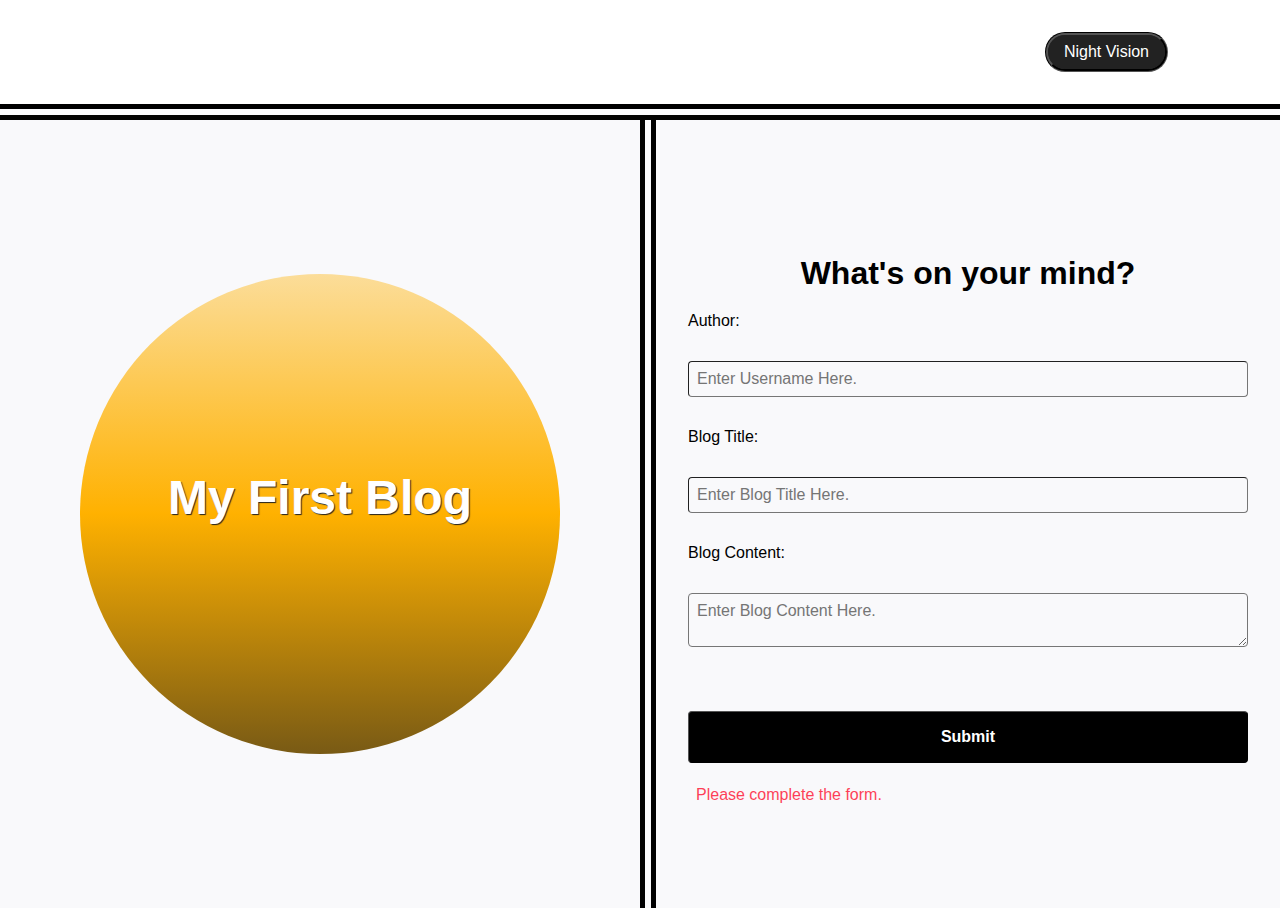
<file: index.html>
<!DOCTYPE html>
<html lang="en">

<head>
    <meta charset="UTF-8" />
    <meta name="viewport" content="width=device-width, initial-scale=1.0" />
    <meta http-equiv="X-UA-Compatible" content="ie=edge" />
    <title>Landing Page</title>

    <link rel="stylesheet" href="./styles.css" />
    <link rel="stylesheet" href="./form.css" />

    <script defer src="./logic.js" type="text/javascript"></script>
    <script defer src="./form.js" type="text/javascript"></script>
</head>

<body>

    <!-- TODO: Create landing page elements to match the mock-up provided. At the very least, include the following elements. -->
    <header>
        <span class="button-wrap">
            <span class="toggle"></span>
        </span>
        <button id="toggle">Night Vision</button>
    </header>

    <main>

        <aside class="circle" id="circle">
            <h2>My First Blog</h2>
        </aside>

        <!-- A form element that contains the following: -->
        <!-- An input element whose label and id are `username` -->
        <!-- An input element whose label and id are `title` -->
        <!-- A textarea element whose label and id are `content` -->
        <!-- A p element whose id is `error` -->
        <section>
            <form id="blogForm">
                <h2>What's on your mind?</h2>

                <label for="username">Author:</label><br>
                <input type="text" id="username" name="username" placeholder="Enter Username Here."><br>

                <label for="title">Blog Title:</label><br>
                <input type="text" id="title" name="title" placeholder="Enter Blog Title Here."><br>

                <label for="content">Blog Content:</label><br>
                <textarea id="content" name="content" placeholder="Enter Blog Content Here."></textarea><br>

                <p id="error">Please complete the form.</p><br>

                <input type="submit"></input><br>
            </form>
        </section>

    </main>
</body>

</html>
</file>
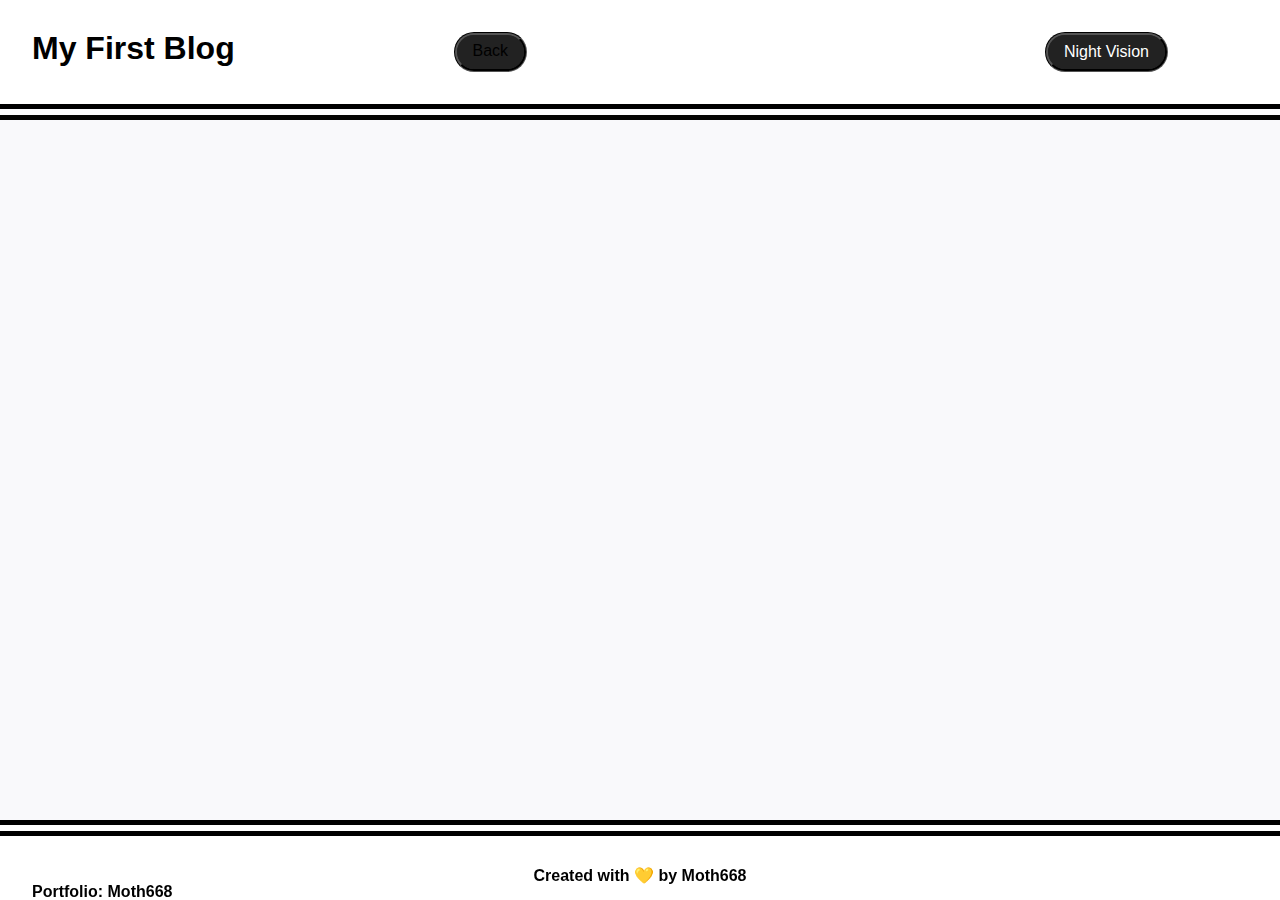
<file: blog.html>
<!DOCTYPE html>
<html lang="en">

<head>
    <meta charset="UTF-8" />
    <meta name="viewport" content="width=device-width, initial-scale=1.0" />
    <meta http-equiv="X-UA-Compatible" content="ie=edge" />
    <title>Blog</title>

    <link rel="stylesheet" href="./styles.css" />
    <link rel="stylesheet" href="./blog.css" />

    <script defer src="./logic.js" type="text/javascript"></script>
    <script defer src="./blog.js" type="text/javascript"></script>
</head>

<body>

    <!-- TODO: Create header, main, and footer elements -->
    <header>

        <h1>My First Blog</h1>

        <!-- back button  -->
        <div id="back" class="back">
            <a href="./index.html">Back</a>
        </div>

        <span class="button-wrap">
            <span class="toggle"></span>
        </span>

        <button id="toggle">Night Vision</button>

    </header>

    <main>

        <div class="blogPosts">

            <!-- <article id="post" class="post">
                 <h2> Title </h2>
                <p>Username</p>
                <blockquote>Content</blockquote> -->
            <!-- </article><br> --> 


        </div>

        <footer id="light" class="light">
            <h3 id="love">Created with 💛 by Moth668</h3>
                <h3>Portfolio: Moth668</h3>
                <h3>Blog: Full Stack</h3>
                <h3>Email: tdrice668@gmail.com</h3>
        </footer>

    </main>


</body>

</html>
</file>
<file: form.css>
/*
  Form Styles
*/

/*
  Tags
*/
aside {
    background: linear-gradient(var(--light-accent),
            var(--circle-color),
            var(--dark-accent));
    clip-path: circle(15rem at center);
    display: flex;
    justify-content: center;
    align-items: center;
}

aside,
section {
    flex: 1 1 50%;
}

aside>h2 {
    font-size: 3rem;
    color: white;
    text-shadow: 1px 1px 1px var(--dark-accent);
}

form {
    display: flex;
    flex-flow: column wrap;
    position: relative;
}

form>*:not(label) {
    margin: 1rem 0;
    padding: 0.5rem;
}

h2 {
    text-align: center;
    font-size: 2rem;
    margin-bottom: 2rem;
}

input[type=submit] {
    padding: 1rem;
    cursor: pointer;
    font-weight: bold;
    font-size: 1rem;
    background-color: var(--dark);
    color: var(--light);
}

input[type=submit]:active {
    box-shadow: 1px 1px 1px 1px rgba(0, 0, 0, .5);
    background-color: var(--dark-accent);
}

input[type=submit]:hover {
    border-style: inset;
    background-color: var(--dark-accent-action);
}

input,
textarea {
    border-radius: 4px;
    border-width: 1px;
    font-size: 1rem;
    background-color: var(--light-accent);
}

section {
    padding: 2rem;
    display: flex;
    align-items: stretch;
    flex-flow: column wrap;
    justify-content: center;
    border-left: double 1rem;
}

/*
    Classes
  */
.dark section {
    border-left: solid .5rem var(--disabled);
}

/*
    IDs
  */
#error {
    color: var(--error);
    opacity: .75;
    position: absolute;
    bottom: -2rem;
}
</file>
<file: blog.css>
/*
  Blog Styles
*/

/*
  Tags
*/
a {
    text-decoration: none;
}

article {
    flex: 1 1 50%;
    border: 2px solid;
    border-radius: 4px;
    padding: 1rem;
    position: relative;
}

article blockquote {
    margin: 1rem;
    margin-bottom: 2rem;
    font-style: italic;
}

article h2 {
    text-transform: capitalize;
    border-bottom: thin solid;
}

article p {
    position: absolute;
    left: 1rem;
    bottom: 0.5rem;
    opacity: .75;
}

footer {
    position: fixed;
    inset: 0;
    top: calc(100% - 5rem);
}

li {
    margin: 1rem;
}

main {
    flex-direction: column;
    gap: 1em;
    padding: 1rem;
    height: calc(100vh - 11rem);
    overflow-y: scroll;
    justify-content: flex-start;
}

ul {
    list-style: none;
}

/*
    Classes
  */
.card {
    flex: 1 1 50%;
    border: 2px solid;
    border-radius: 4px;
}

.dark a {
    color: var(--light);
}

.light footer {
    border-top: double 1rem;
}

.light a {
    color: var(--dark);
}

/*
    IDs
  */
#back {
    padding: 0.5rem 1rem;
    border-radius: 200px;
    margin-right: 5rem;
    border: groove black;
    background-color: var(--dark-accent);
    color: var(--light);
}


#back:active {
    box-shadow: 1px 1px 1px 1px rgba(0, 0, 0, .5);
    background-color: var(--dark-accent);
}

#back:hover {
    border-style: inset;
    background-color: var(--dark-accent-action);
}

#love {
    text-align: center;
}
</file>
<file: styles.css>
/*
  Resets
*/
*,
*:before,
*:after {
    margin: 0;
    padding: 0;
    box-sizing: border-box;
}

html {
    height: 100%;
}

body {
    min-height: 100%;
    line-height: 1;
    font-family: sans-serif;
}

​h1,
h2,
h3,
h4,
h5,
h6 {
    font-size: 100%;
}

​input,
select,
option,
optgroup,
textarea,
button,
pre,
code {
    font-size: 100%;
    font-family: inherit;
}

​ol,
ul {
    list-style: none;
}

/*
  General Styles
*/
/*
  Universal
*/
:root {
    --light: #fff;
    --light-accent: #f9f9fb;
    --dark: #000;
    --dark-accent: #222;
    --dark-accent-action: #111;
    --action: #563d7c;
    --action-accent: #8570a5;
    --disabled: #aaa;
    --error: #ff0022;
    --circle-color: #ffb100;
}

* {
    transition: background-color ease-in .5s;
}

/*
  Tags
*/
header {
    display: flex;
    flex-flow: row wrap;
    justify-content: space-between;
}

header,
footer {
    padding: 2rem;
}

main {
    height: calc(100vh - 6rem);
    display: flex;
    justify-content: center;
    align-items: stretch;
    border-top: double 1rem;
}

/*
  Classes
*/
.dark header,
.dark footer {
    background-color: var(--dark);
    color: var(--light);
}


.dark main {
    background-color: var(--dark-accent);
    color: var(--light);
    border-top: solid .5rem var(--disabled);
}

.light header,
.light footer {
    background-color: var(--light);
    color: var(--dark);
}

.light main {
    background-color: var(--light-accent);
    color: var(--dark);
}

/*
  IDs
*/
#toggle {
    padding: 0.5rem 1rem;
    border-radius: 200px;
    margin-right: 5rem;
    border: groove black;
    background-color: var(--dark-accent);
    color: var(--light);
}


#toggle:active {
    box-shadow: 1px 1px 1px 1px rgba(0, 0, 0, .5);
    background-color: var(--dark-accent);
}

#toggle:hover {
    border-style: inset;
    background-color: var(--dark-accent-action);
}
</file>
